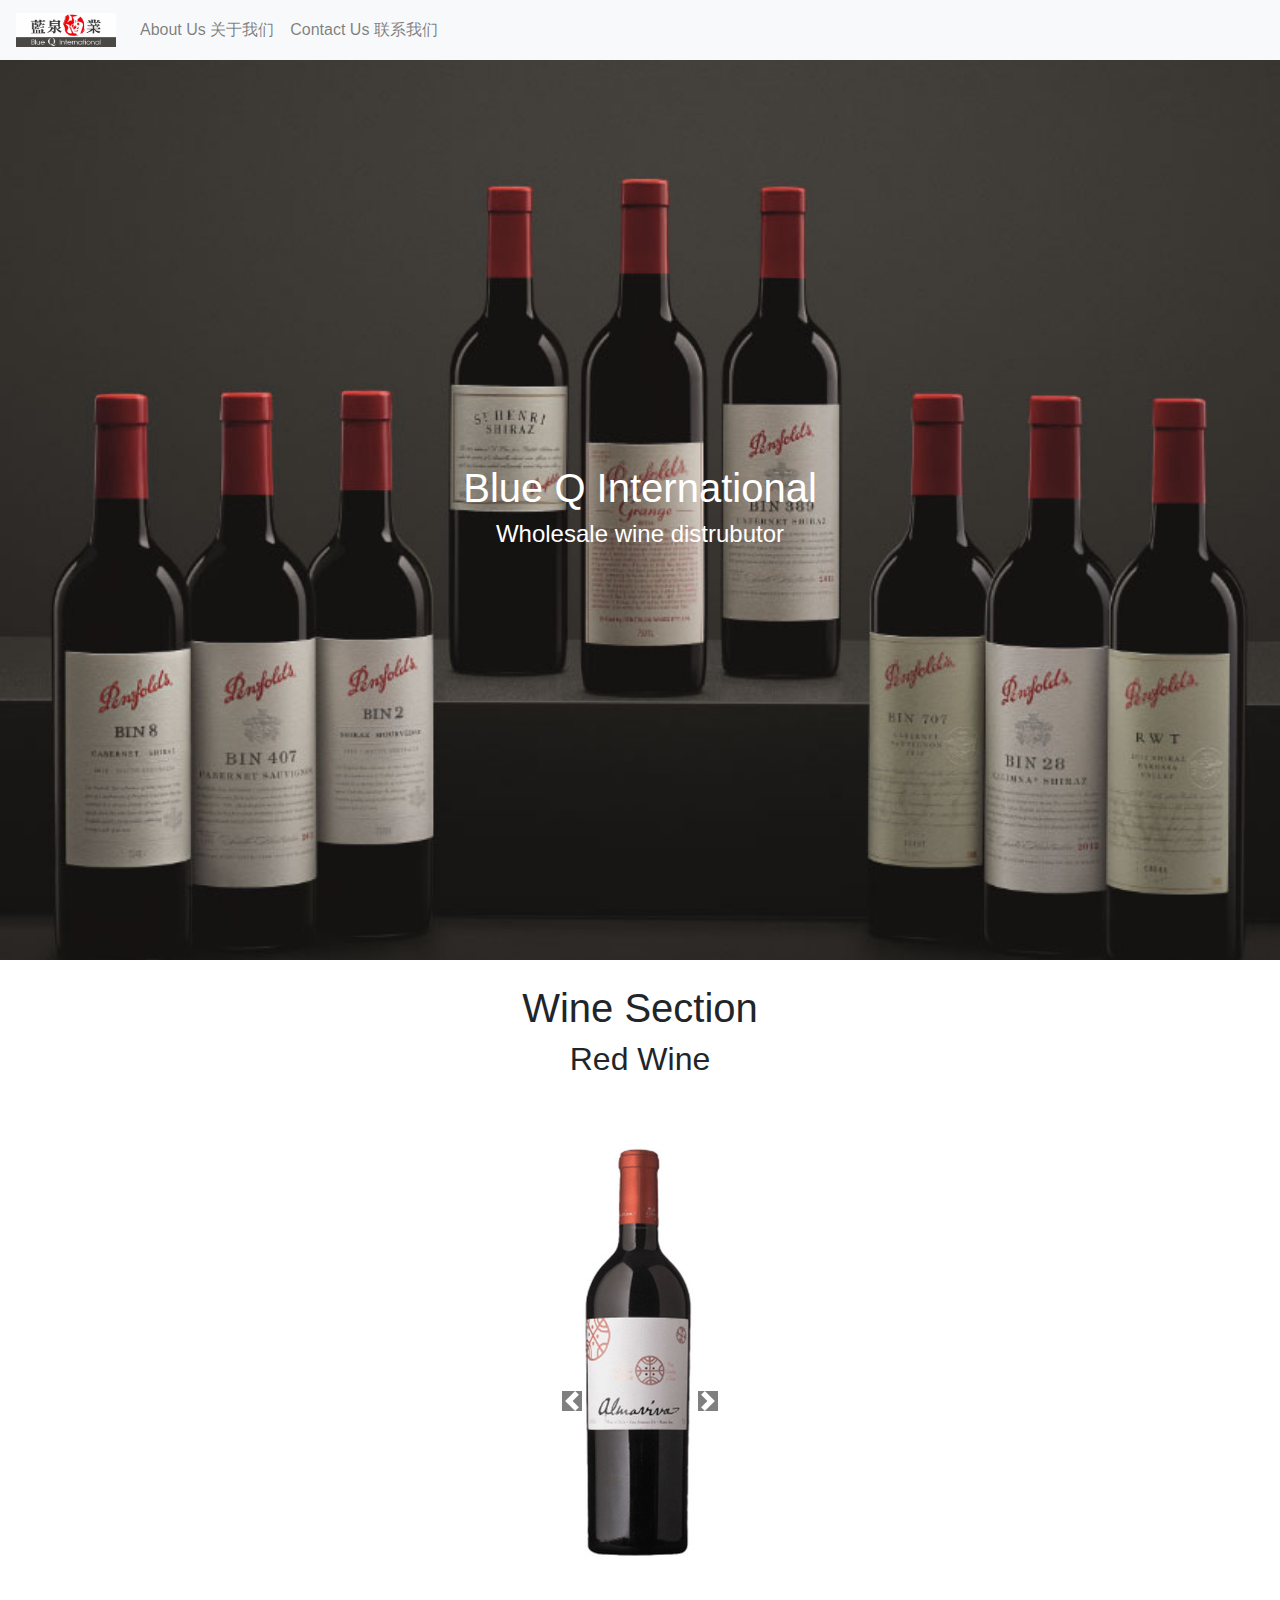
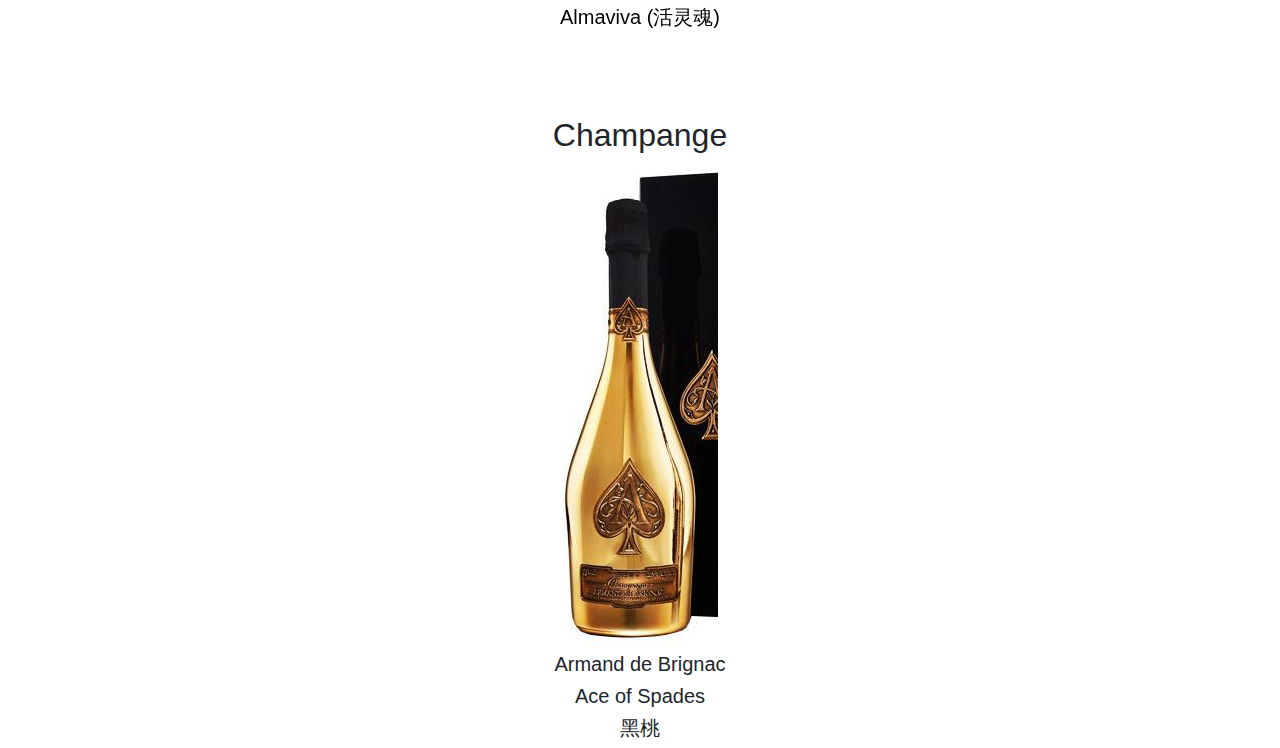
<file: index.html>
<!DOCTYPE html>
<html lang="en">

<head>
	<meta charset="UTF-8">
	<meta name="viewport" content="width=device-width, initial-scale=1.0">
	<meta http-equiv="X-UA-Compatible" content="ie=edge">
	<title>Blue Q International</title>
	<link rel="stylesheet" href="./reset.css">
	<link rel="stylesheet" href="https://stackpath.bootstrapcdn.com/bootstrap/4.4.1/css/bootstrap.min.css"
		integrity="sha384-Vkoo8x4CGsO3+Hhxv8T/Q5PaXtkKtu6ug5TOeNV6gBiFeWPGFN9MuhOf23Q9Ifjh" crossorigin="anonymous">
	<link rel="stylesheet" href="style.css">
</head>

<body>
	<nav class="navbar navbar-expand-lg navbar-light bg-light">
		<a class="navbar-brand" href="/">
			<img src="./images/logo.jpg" balt="logo" width="100px"></a>
		<button class="navbar-toggler" type="button" data-toggle="collapse" data-target="#navbarSupportedContent"
			aria-controls="navbarSupportedContent" aria-expanded="false" aria-label="Toggle navigation">
			<span class="navbar-toggler-icon"></span>
		</button>
		<div class="collapse navbar-collapse" id="navbarSupportedContent">
			<ul class="navbar-nav mr-auto">
				<li class="nav-item">
					<a class="nav-link" href="about.html">About Us 关于我们 </a>
				</li>
				<li class="nav-item">
					<a class="nav-link" href="contact.html">Contact Us 联系我们</a>
				</li>
			</ul>
		</div>
	</nav>
	<div id="s1">
		<section class="container hero flex-center">
			<h1>Blue Q International</h1>
			<h4>Wholesale wine distrubutor</h4>

		</section>
	</div>



	<br>

	<section class="container flex-center">
		<h1>Wine Section</h1>
		<h2>Red Wine</h2>
		<div id="carouselExampleCaptions" class="carousel slide" data-ride="carousel">

			<div class="carousel-inner" style="height:630px">
				<div class="carousel-item active">
					<img src="./images/MobileRed-Almaviva.jpg" class="d-block wine__img" alt="Almaviva Red Wine (活灵魂)">

					<div class="carousel-caption d-md-block">
						<h5>Almaviva (活灵魂)</h5>
						<p></p>
					</div>
				</div>
				<div class="carousel-item">
					<img src="./images/MobileRed-Caymus.jpg" class="d-block wine__img" alt="...">
					<div class="carousel-caption d-md-block">
						<h5>Caymus (佳慕)</h5>
						<p></p>
					</div>
				</div>
				<div class="carousel-item">
					<img src="./images/MobileRed-ChaeteauChevalBlanceGrand.jpg" class="d-block wine__img" alt="...">
					<div class="carousel-caption d-md-block">
						<h5>Chaeteau Cheval</h5>
						<h6>Blance Grand (白马)</h6>
					</div>
				</div>
				<div class="carousel-item">
					<img src="./images/MobileRed-ChateauMoutonRothschild-木桐.jpg" class="d-block wine__img" alt="...">
					<div class="carousel-caption d-md-block">
						<h5>Chateau Mouton</h5>
						<h5>Rothschild (木桐)</h5>
					</div>
				</div>
				<div class="carousel-item">
					<img src="./images/MobileRed-ChateauPalmer-宝马.jpg" class="d-block wine__img" alt="...">
					<div class="carousel-caption d-md-block">
						<h5>Chateau Palmer </h5>
						<h5>(宝马)</h5>
					</div>
				</div>
				<div class="carousel-item">
					<img src="./images/MobileRed-CosDEstournel1985.jpg" class="d-block wine__img" alt="...">
					<div class="carousel-caption d-md-block">
						<h5>Cos D'Estournel</h5>
						<h5>1985 (爱士图尔)</h5>
					</div>
				</div>
				<div class="carousel-item">
					<img src="./images/MobileRed-DoubleDiamond.jpg" class="d-block wine__img" alt="...">
					<div class="carousel-caption d-md-block">
						<h5>Double Diamond</h5>
						<h5>(双钻)</h5>
					</div>
				</div>
				<div class="carousel-item">
					<img src="./images/MobileRed-Halo.jpg" class="d-block wine__img" alt="...">
					<div class="carousel-caption d-md-block">
						<h5>Halo</h5>
						<p></p>
					</div>
				</div>
				<div class="carousel-item">
					<img src="./images/MobileRed-Harland.jpg" class="d-block wine__img" alt="...">
					<div class="carousel-caption d-md-block">
						<h5>Harland</h5>
						<p></p>
					</div>
				</div>
				<div class="carousel-item">
					<img src="./images/MobileRed-Lokoya.jpg" class="d-block wine__img" alt="...">
					<div class="carousel-caption d-md-block">
						<h5>Lokoya</h5>
						<p></p>
					</div>
				</div>
				<div class="carousel-item">
					<img src="./images/MobileRed-NickelNickel.jpg" class="d-block wine__img" alt="...">
					<div class="carousel-caption d-md-block">
						<h5>Nickel & Nickel</h5>
						<h5>(尼克尼可)</h5>
					</div>
				</div>
				<div class="carousel-item">
					<img src="./images/MobileRed-OpusOne2013.jpg" class="d-block wine__img" alt="...">
					<div class="carousel-caption d-md-block">
						<h5>Opus One</h5>
						<h5>2013 (作品一号)</h5>
					</div>
				</div>
				<div class="carousel-item">
					<img src="./images/MobileRed-OrinSwiftPapillon.jpg" class="d-block wine__img" alt="...">
					<div class="carousel-caption d-md-block">
						<h5>Orin Swift</h5>
						<h6>Papillon (巴比隆)</h6>
					</div>
				</div>
				<div class="carousel-item">
					<img src="./images/MobileRed-PenfoldsBin407.jpg" class="d-block wine__img" alt="...">
					<div class="carousel-caption d-md-block">
						<h5>Penfolds Bin</h5>
						<h5>407 (奔富407)</h5>
					</div>
				</div>
				<div class="carousel-item">
					<img src="./images/MobileRed-ScreamingEagle.jpg" class="d-block wine__img" alt="...">
					<div class="carousel-caption d-md-block">
						<h5>Screaming</h5>
						<h5>Eagle (啸鹰)</h5>
					</div>
				</div>
				<div class="carousel-item">
					<img src="./images/MobileRed-VeriteLaMuse.jpg" class="d-block wine__img" alt="...">
					<div class="carousel-caption d-md-block">
						<h5>Verite La</h5>
						<h5>Muse (真理缪斯)</h5>
					</div>
				</div>
				<div class="carousel-item">
					<img src="./images/MobileRedwine-Caymusspecialselection.jpg" class="d-block wine__img" alt="...">
					<div class="carousel-caption d-md-block">
						<h5>Caymus Special</h5>
						<h5>Selection (佳慕特选)</h5>
					</div>
				</div>
				<div class="carousel-item">
					<img src="./images/MobileRed-StagsLeapCask23.jpg" class="d-block wine__img" alt="...">
					<div class="carousel-caption d-md-block">
						<h5>Stag's Leap</h5>
						<h5>Cask 23</h5>
						<h5>(鹿跃酒窖23号)</h5>
					</div>
				</div>
			</div>
			<a class="carousel-control-prev" href="#carouselExampleCaptions" role="button" data-slide="prev">
				<span class="carousel-control-prev-icon" aria-hidden="true"></span>
				<span class="sr-only">Previous</span>
			</a>
			<a class="carousel-control-next" href="#carouselExampleCaptions" role="button" data-slide="next">
				<span class="carousel-control-next-icon" aria-hidden="true"></span>
				<span class="sr-only">Next</span>
			</a>
		</div>




		<h2>Champange</h2>

		<img src="./images/MobileCHAMPAGNE-ArmandDeBrignacAceOfSpades.jpg" alt="...">
		<h5>Armand de Brignac</h5>
		<h5>Ace of Spades</h5>
		<h5>黑桃</h5>
	</section>
	<script src="https://code.jquery.com/jquery-3.4.1.slim.min.js"
		integrity="sha384-J6qa4849blE2+poT4WnyKhv5vZF5SrPo0iEjwBvKU7imGFAV0wwj1yYfoRSJoZ+n" crossorigin="anonymous">
		</script>
	<script src="https://stackpath.bootstrapcdn.com/bootstrap/4.4.1/js/bootstrap.min.js"
		integrity="sha384-wfSDF2E50Y2D1uUdj0O3uMBJnjuUD4Ih7YwaYd1iqfktj0Uod8GCExl3Og8ifwB6" crossorigin="anonymous">
		</script>
</body>

</html>
</file>
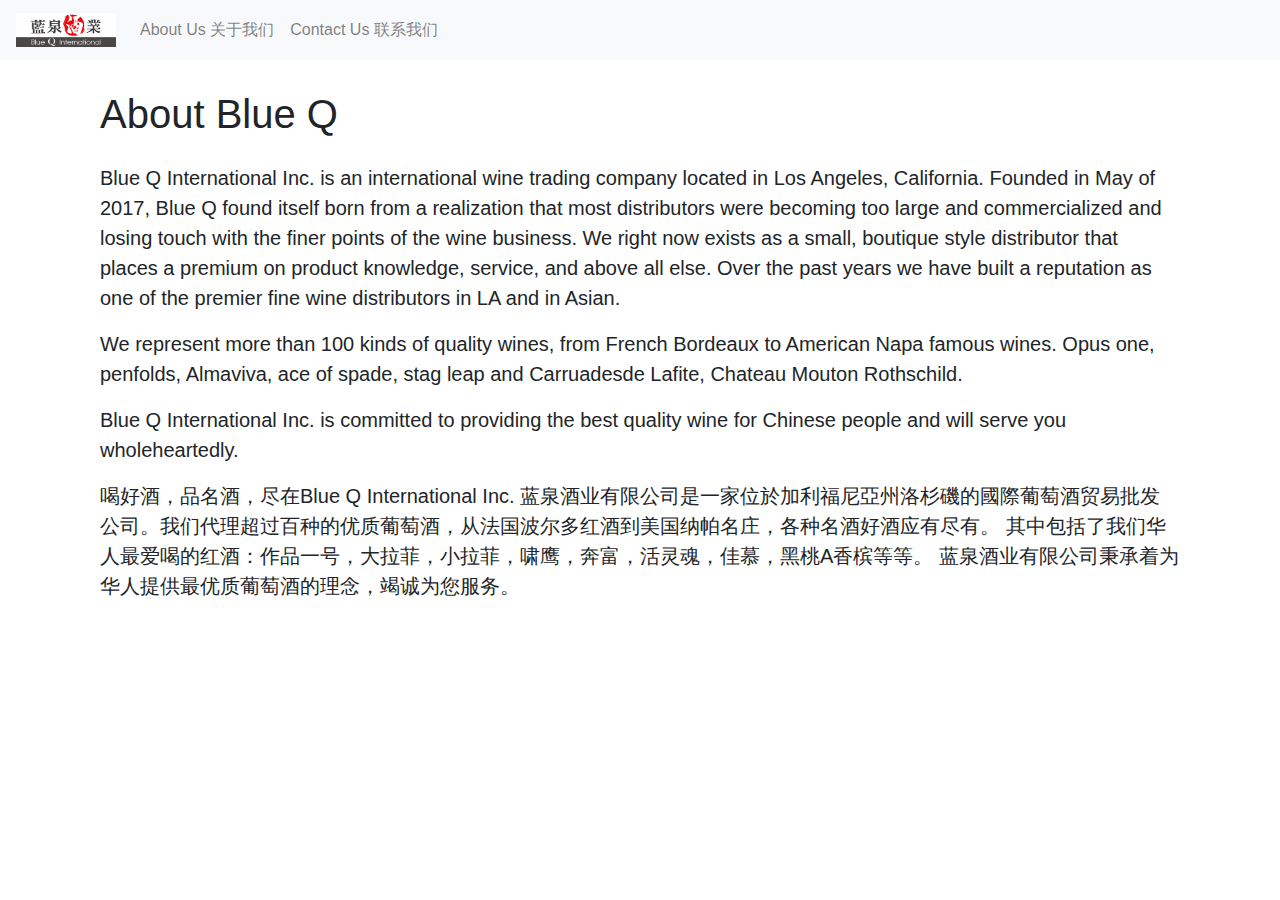
<file: about.html>
<!DOCTYPE html>
<html lang="en">

<head>
    <meta charset="UTF-8">
    <meta name="viewport" content="width=device-width, initial-scale=1.0">
    <meta http-equiv="X-UA-Compatible" content="ie=edge">
    <title>Blue Q International About Us</title>
    <link rel="stylesheet" href="https://stackpath.bootstrapcdn.com/bootstrap/4.4.1/css/bootstrap.min.css"
        integrity="sha384-Vkoo8x4CGsO3+Hhxv8T/Q5PaXtkKtu6ug5TOeNV6gBiFeWPGFN9MuhOf23Q9Ifjh" crossorigin="anonymous">
    <link rel="stylesheet" href="./style.css">

</head>

<body>
    <nav class="navbar navbar-expand-lg navbar-light bg-light">
        <a class="navbar-brand" href="/">
            <img src="./images/logo.jpg" balt="logo" width="100px"></a>
        <button class="navbar-toggler" type="button" data-toggle="collapse" data-target="#navbarSupportedContent"
            aria-controls="navbarSupportedContent" aria-expanded="false" aria-label="Toggle navigation">
            <span class="navbar-toggler-icon"></span>
        </button>
        <div class="collapse navbar-collapse" id="navbarSupportedContent">
            <ul class="navbar-nav mr-auto">
                <li class="nav-item">
                    <a class="nav-link" href="about.html">About Us 关于我们 </a>
                </li>
                <li class="nav-item">
                    <a class="nav-link" href="contact.html">Contact Us 联系我们</a>
                </li>
            </ul>
        </div>
    </nav>
    <div class="container" style="padding:30px">
        <h1 style="margin-bottom: 25px">About Blue Q</h1>
        <p> Blue Q International Inc. is an international wine trading company located in Los Angeles, California.
            Founded in May of 2017, Blue Q found itself born from a realization that most distributors were becoming too
            large and commercialized and losing touch with the finer points of the wine business. We right now exists as
            a small, boutique style distributor that places a premium on product knowledge, service, and above all else.
            Over the past years we have built a reputation as one of the premier fine wine distributors in LA and in
            Asian. </p>
        <p> We represent more than 100 kinds of quality wines, from French Bordeaux to American Napa famous wines. Opus
            one, penfolds, Almaviva, ace of spade, stag leap and Carruadesde Lafite, Chateau Mouton Rothschild. </p>
        <p> Blue Q International Inc. is committed to providing the best quality wine for Chinese people and will serve
            you wholeheartedly. </p>
        <p> 喝好酒，品名酒，尽在Blue Q International Inc.
            蓝泉酒业有限公司是一家位於加利福尼亞州洛杉磯的國際葡萄酒贸易批发公司。我们代理超过百种的优质葡萄酒，从法国波尔多红酒到美国纳帕名庄，各种名酒好酒应有尽有。
            其中包括了我们华人最爱喝的红酒：作品一号，大拉菲，小拉菲，啸鹰，奔富，活灵魂，佳慕，黑桃A香槟等等。 蓝泉酒业有限公司秉承着为华人提供最优质葡萄酒的理念，竭诚为您服务。 </p>
    </div>
    <script src="https://code.jquery.com/jquery-3.4.1.slim.min.js"
        integrity="sha384-J6qa4849blE2+poT4WnyKhv5vZF5SrPo0iEjwBvKU7imGFAV0wwj1yYfoRSJoZ+n" crossorigin="anonymous">
        </script>
    <script src="https://stackpath.bootstrapcdn.com/bootstrap/4.4.1/js/bootstrap.min.js"
        integrity="sha384-wfSDF2E50Y2D1uUdj0O3uMBJnjuUD4Ih7YwaYd1iqfktj0Uod8GCExl3Og8ifwB6" crossorigin="anonymous">
        </script>
</body>

</html>
</file>
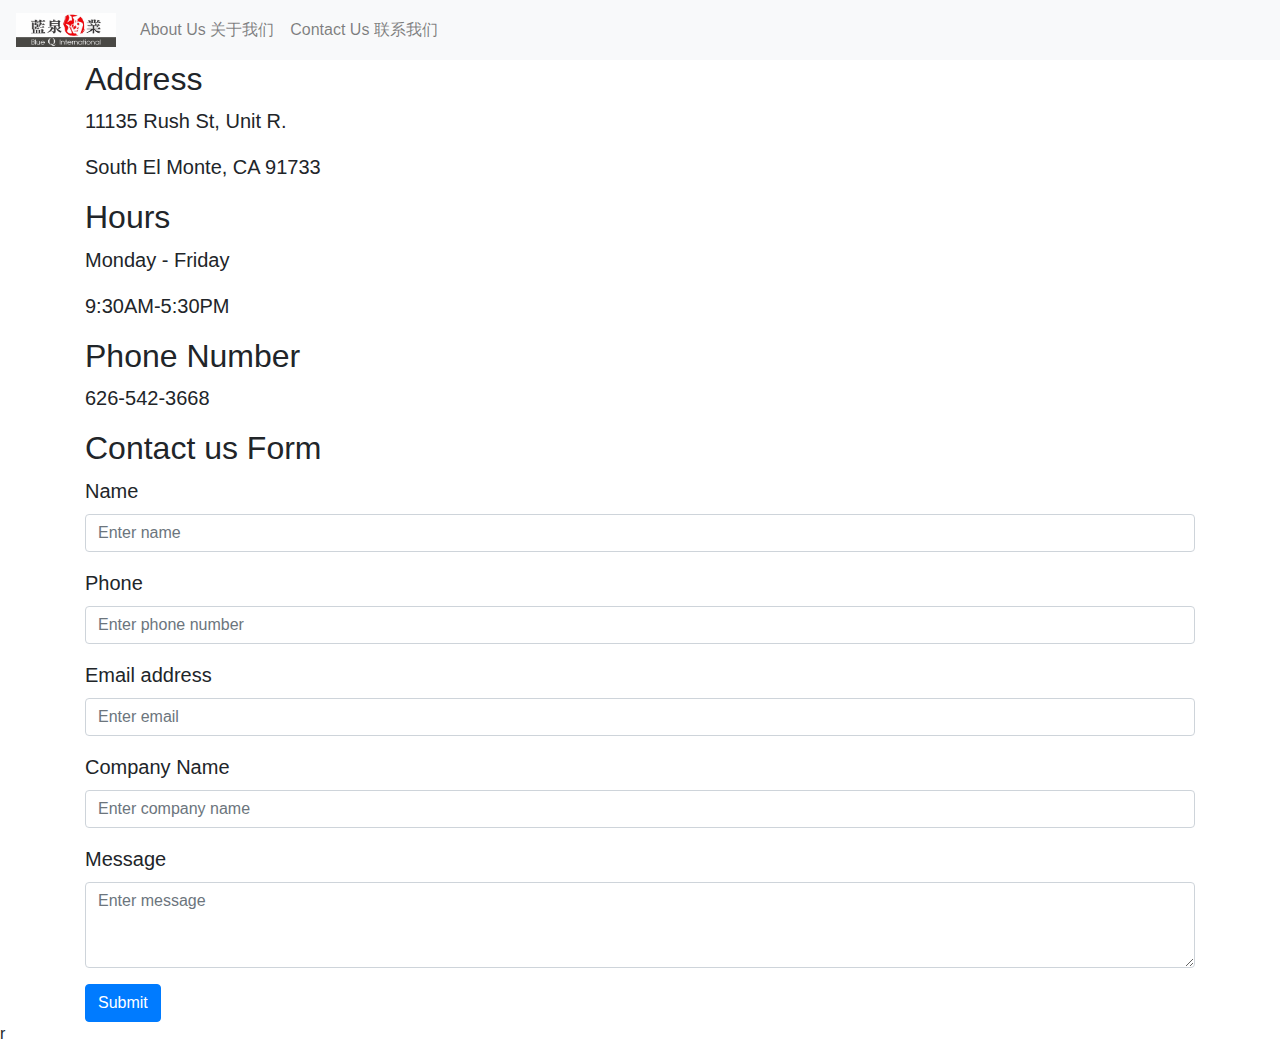
<file: contact.html>
<!DOCTYPE html>
<html lang="en">

<head>
    <meta charset="UTF-8">
    <meta name="viewport" content="width=device-width, initial-scale=1.0">
    <meta http-equiv="X-UA-Compatible" content="ie=edge">
    <title>Blue Q International Contact Us</title>
    <link rel="stylesheet" href="https://stackpath.bootstrapcdn.com/bootstrap/4.4.1/css/bootstrap.min.css"
        integrity="sha384-Vkoo8x4CGsO3+Hhxv8T/Q5PaXtkKtu6ug5TOeNV6gBiFeWPGFN9MuhOf23Q9Ifjh" crossorigin="anonymous">
    <link rel="stylesheet" href="./style.css">
</head>

<body>
    <nav class="navbar navbar-expand-lg navbar-light bg-light">
        <a class="navbar-brand" href="/">
            <img src="./images/logo.jpg" balt="logo" width="100px"></a>
        <button class="navbar-toggler" type="button" data-toggle="collapse" data-target="#navbarSupportedContent"
            aria-controls="navbarSupportedContent" aria-expanded="false" aria-label="Toggle navigation">
            <span class="navbar-toggler-icon"></span>
        </button>
        <div class="collapse navbar-collapse" id="navbarSupportedContent">
            <ul class="navbar-nav mr-auto">
                <li class="nav-item">
                    <a class="nav-link" href="about.html">About Us 关于我们 </a>
                </li>
                <li class="nav-item">
                    <a class="nav-link" href="contact.html">Contact Us 联系我们</a>
                </li>
            </ul>
        </div>
    </nav>
    <div class="container">
        <h2>Address</h2>
        <p>11135 Rush St, Unit R.</p>
        <p>South El Monte, CA 91733</p>

    </div>
    <div class="container">

        <h2>Hours</h2>
        <p>Monday - Friday</p>
        <p>9:30AM-5:30PM</p>
    </div>

    <div class="container">

            <h2>Phone Number</h2>
<p>
        626-542-3668</p>
        </div>
    <div class="container">



        <h2> Contact us Form</h2>
        <form>
            <div class="form-group">
                <label for="nameInputEmail">Name</label>
                <input class="form-control" id="nameInputEmail" placeholder="Enter name">
            </div>
            <div class="form-group">
                <label for="phoneInput">Phone</label>
                <input class="form-control" id="phoneInput" placeholder="Enter phone number">
            </div>

            <div class="form-group">
                <label for="emailInput">Email address</label>
                <input type="email" class="form-control" id="emailInput" placeholder="Enter email">
            </div>
            <div class="form-group">
                <label for="companyInput">Company Name</label>
                <input class="form-control" id="companyInput" placeholder="Enter company name">
            </div>

            <div class="form-group">
                <label for="messageTextArea">Message</label>
                <textarea class="form-control" id="messageTextArea" rows="3" placeholder="Enter message"></textarea>
            </div>
            <button type="submit" class="btn btn-primary">Submit</button>

        </form>


    </div>

    <script src="https://code.jquery.com/jquery-3.4.1.slim.min.js"
        integrity="sha384-J6qa4849blE2+poT4WnyKhv5vZF5SrPo0iEjwBvKU7imGFAV0wwj1yYfoRSJoZ+n" crossorigin="anonymous">
        </script>r
    <script src="https://stackpath.bootstrapcdn.com/bootstrap/4.4.1/js/bootstrap.min.js"
        integrity="sha384-wfSDF2E50Y2D1uUdj0O3uMBJnjuUD4Ih7YwaYd1iqfktj0Uod8GCExl3Og8ifwB6" crossorigin="anonymous">
        </script>
</body>

</html>
</file>
<file: style.css>
#s1 { 
    background: url(images/308fb3e193f62d905097139c6ee1a8441c54bb88-penfolds2.jpg) no-repeat center center; 
    background-size: cover;
    width:100%;
    height:100vh;
    color: #fff;
    display:block;
  }

.hero{
    height: 100vh;
}

.container > p{
  font-size: 1.25rem;
}

label{
  font-size: 1.25rem;
}

.flex-center{
  display:flex;
  flex-direction: column;
  justify-content: center;
  align-items: center;
}

#s1 > section > div > h1{
font-size: 38px;
font-weight: 800;
}

#s1 > section > div > h3{
  font-size: 24px;
}

#carouselExampleCaptions > img {
  height:100px;
}

.carousel-caption{
  position: relative; 
  right: 0;
  bottom: 0;
  left: 0;
  color: black;
}

.carousel-control-next-icon{
background-color: black;
}

.carousel-control-prev-icon{
  background-color: black;
  }
</file>
